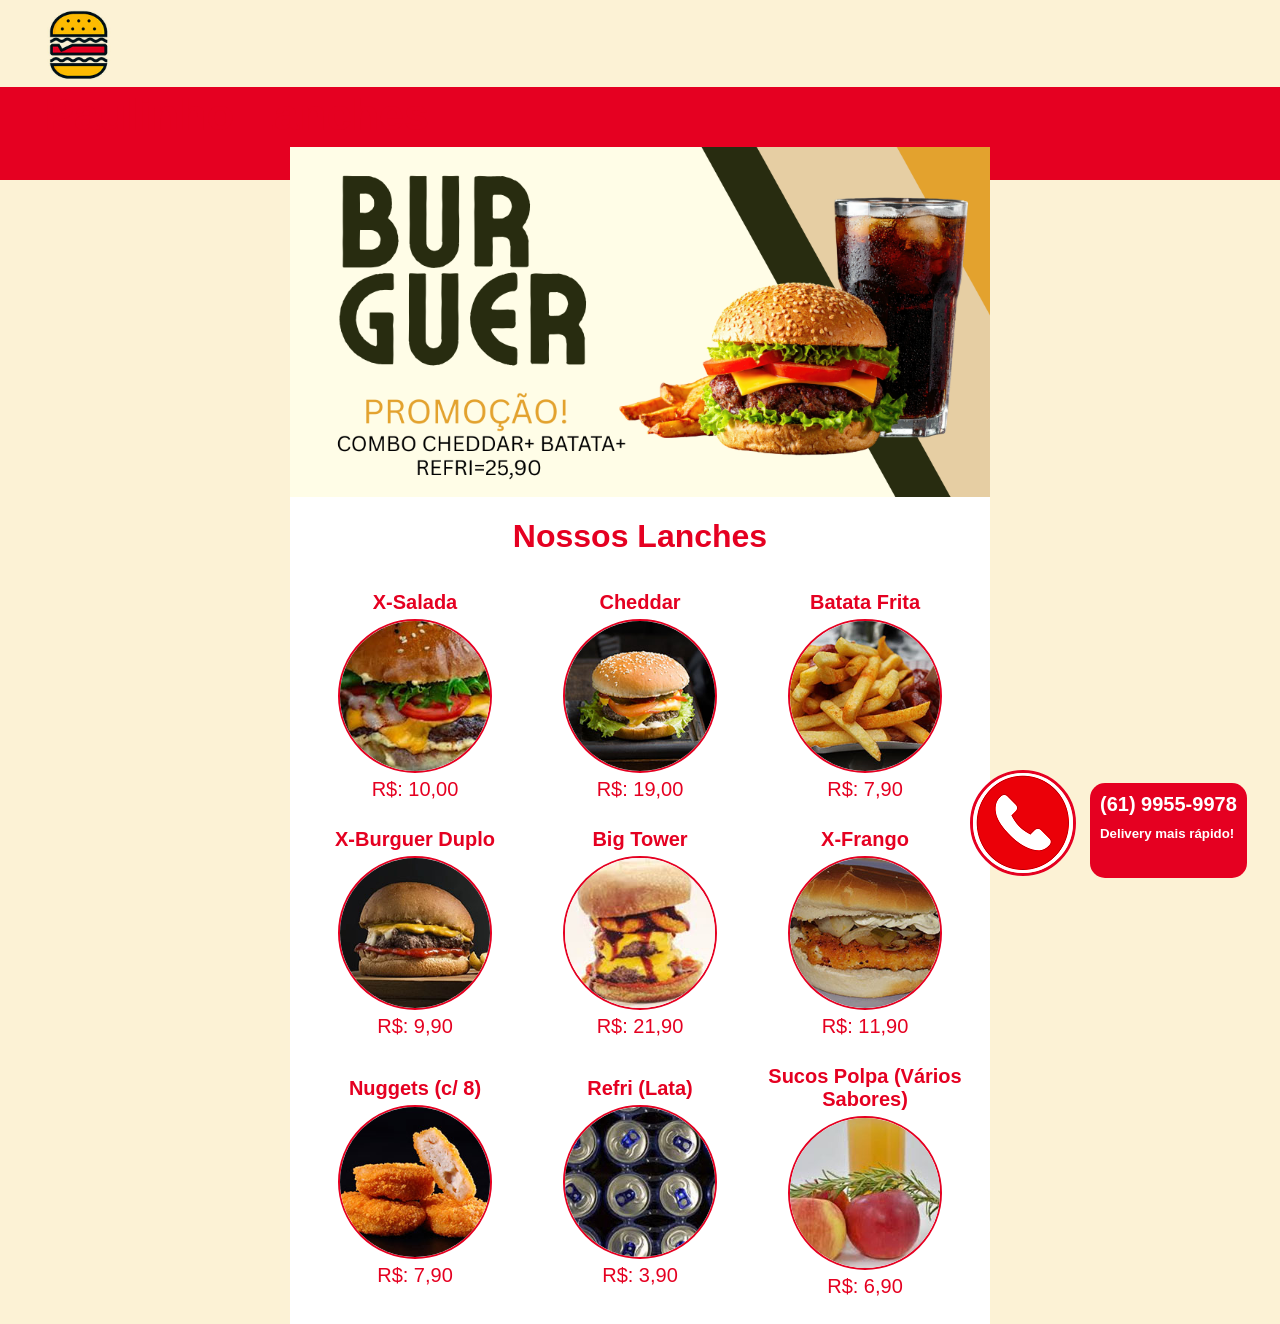
<file: index.html>
<!DOCTYPE html>
<head>
    <meta charset="UTF-8">    
    <title>Paulinho Lanches</title>
    <link href="estilo.css" type="text/css" rel="stylesheet">
</head>
<body>
    <div id="header">
        <div id="logo">
            <img id="logoImg" src="images/logo.png">
            <h1 id="tituloLogo">Paulinho Lanches</h1>
        </div>
        <div id="menu">
            <ul class="listaMenu">
                <li><a href="./html/sobre.html">Sobre Nós</a></li>
                <li><a id="menuAtual" href="index.html">Lanches</a></li>
                <li><a href="./html/contato.html">Contato</a></li>
            </ul>
        </div>
    </div>
    
    <div id="content">
        <div id="promotionBanner">
        </div>
        <div id="maisVendidos">
            <h1 id="tituloConteudo">Nossos Lanches</h1>
            <div id="areaProdutos">
                <table>
                    <tr>
                        <td>
                            <p class="tituloProduto">X-Salada</p>
                            <img src="images/xsalada.jpg">                                
                            <p class="precoProduto">R$: 10,00</p>
                        </td>
                        <td>
                            <p class="tituloProduto">Cheddar</p>
                            <img src="images/cheddar.jpg">                                
                            <p class="precoProduto">R$: 19,00</p>
                        </td>
                        <td>
                            <p class="tituloProduto">Batata Frita</p>
                            <img src="images/batata.jpg">                                
                            <p class="precoProduto">R$: 7,90</p>
                        </td>
                    </tr>
                    <tr>
                        <td>
                            <p class="tituloProduto">X-Burguer Duplo</p>
                            <img src="images/cheese.jpg">                                
                            <p class="precoProduto">R$: 9,90</p>
                        </td>
                        <td>
                            <p class="tituloProduto">Big Tower</p>
                            <img src="images/bigtower.jpg">                                
                            <p class="precoProduto">R$: 21,90</p>
                        </td>
                        <td>
                            <p class="tituloProduto">X-Frango</p>
                            <img src="images/fragonrequeijao.jpg">                                
                            <p class="precoProduto">R$: 11,90</p>
                        </td>
                        
                    </tr>
                    <tr>
                        <td>
                            <p class="tituloProduto">Nuggets (c/ 8)</p>
                            <img src="images/nuggets.jpg">                                
                            <p class="precoProduto">R$: 7,90</p>
                        </td>
                        <td>
                            <p class="tituloProduto">Refri (Lata)</p>
                            <img src="images/refri.jpg">                                
                            <p class="precoProduto">R$: 3,90</p>
                        </td>
                        <td>
                            <p class="tituloProduto">Sucos Polpa (Vários Sabores)</p>
                            <img src="images/sucos.jpg">                                
                            <p class="precoProduto">R$: 6,90</p>
                        </td>                        
                    </tr>                    
                </table>
            </div>
        </div>        
    </div>

    <div id="entrega">
        <div id="tel">
            <a href="tel:6199559978"><h4>(61) 9955-9978</h4></a>
            <h5>Delivery mais rápido!</h5>
        </div>
        <img src="images/telefone.png"> 
    </div>

</body>
</file>
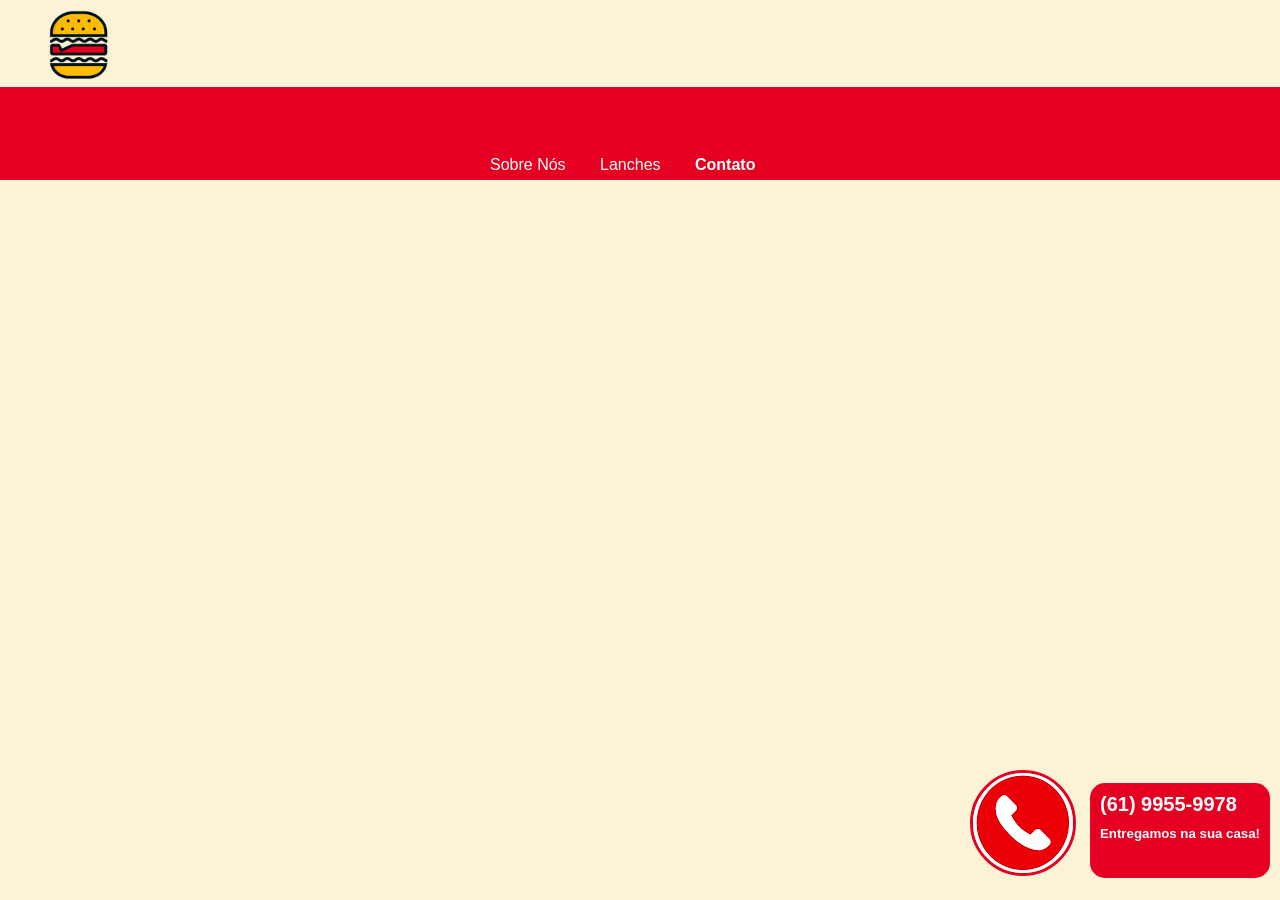
<file: html/contato.html>
<!DOCTYPE html>
<html lang="en">
<head>
    <meta charset="UTF-8">
    <meta name="viewport" content="width=device-width, initial-scale=1.0">
    <title>Contato</title>
    <link rel="stylesheet" href="../estilo.css">
</head>
<body>
    <div id="header">
        <div id="logo">
            <img id="logoImg" src="../images/logo.png">
            <h1 id="tituloLogo">Paulinho Lanches</h1>
        </div>
        <div id="menu">
            <ul class="listaMenu">
                <li><a href="./sobre.html">Sobre Nós</a></li>
                <li><a href="../index.html">Lanches</a></li>
                <li><a id="menuAtual" href="./contato.html">Contato</a></li>
            </ul>
        </div>
    </div>

    <div id="entrega">
        <div id="tel">
            <a href="tel:6199559978"><h4>(61) 9955-9978</h4></a>
            <h5>Entregamos na sua casa!</h5>
        </div>
        <img src="../images/telefone.png"> 
    </div>

</body>
</html>
</file>
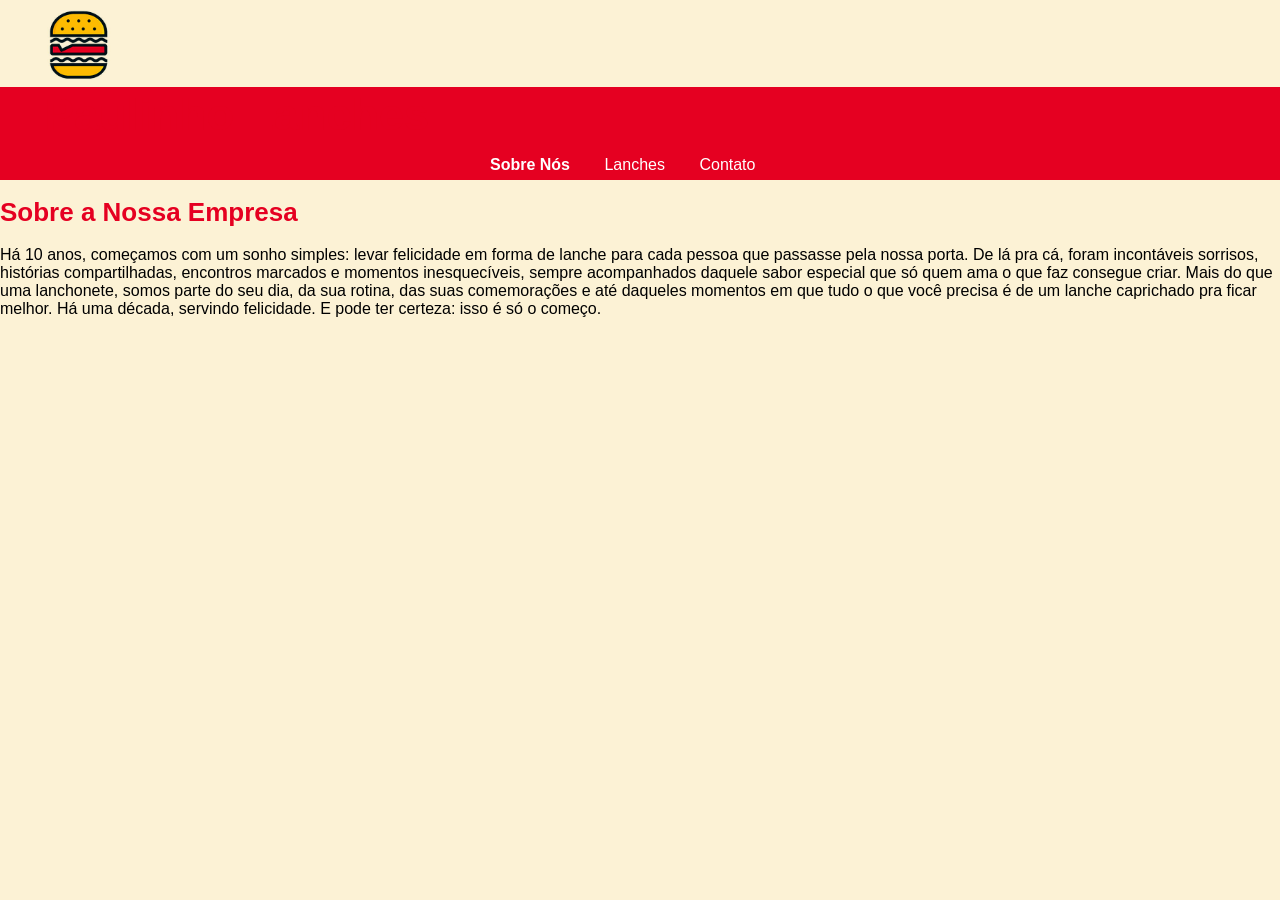
<file: html/sobre.html>
<!DOCTYPE html>
<html lang="en">

<head>
    <meta charset="UTF-8">
    <meta name="viewport" content="width=device-width, initial-scale=1.0">
    <title>Contato</title>
    <link rel="stylesheet" href="../estilo.css">
</head>

<body>
    <div id="header">
        <div id="logo">
            <img id="logoImg" src="../images/logo.png">
            <h1 id="tituloLogo">Paulinho Lanches</h1>
        </div>
        <div id="menu">
            <ul class="listaMenu">
                <li><a id="menuAtual" href="./sobre.html">Sobre Nós</a></li>
                <li><a href="../index.html">Lanches</a></li>
                <li><a href="./contato.html">Contato</a></li>
            </ul>
        </div>
        <div id="Titulo">
            <h1> Sobre a Nossa Empresa</h1>
        </div>
        <div id="Texto">
        </div>

        <p> Há 10 anos, começamos com um sonho simples: levar felicidade em forma de lanche para cada pessoa que
            passasse pela nossa porta.

            De lá pra cá, foram incontáveis sorrisos, histórias compartilhadas, encontros marcados e momentos
            inesquecíveis, sempre acompanhados daquele sabor especial que só quem ama o que faz consegue criar.

            Mais do que uma lanchonete, somos parte do seu dia, da sua rotina, das suas comemorações e até daqueles
            momentos em que tudo o que você precisa é de um lanche caprichado pra ficar melhor.

            Há uma década, servindo felicidade. E pode ter certeza: isso é só o começo. </p>
    </div>
    <div id="instagram">
        <img src="../images/Instagram_icon.png" alt="Instagram">
        <p>@paulinholanchessp</p>
    </div>
</file>
<file: estilo.css>
/*
 * CSS do site "André Lanches"
 */

/* Seleciona o corpo da página */
body {

    /** Muda a cor do fundo da página **/
    background-color: #fcf2d5;

    /** Muda a fonte do corpo da página e de todos os elementos
    em seu interior para Candara, Helvetica (se Candara não
    estiver disponível) ou uma fonte padrão sem serifa (se nem
    Candara nem Helvetica estiverem disponíveis) **/
    font-family: Candara, Helvetica, sans-serif;    

    /** Capaz de especificar  margens em elementos da página
    (partes superior, inferior, esquerda e direita). Alguns
    elementos no HTML vem com margem embutida pelo navegador.
    O corpo da página é um deles. Usando a definição abaixo,
    estamos removendo a margem de todos os lados do corpo da
    página, fazendo com que os elementos cheguem até as bordas
    da mesma. É possível especificar valores de margem em px,
    % e outras unidades de medida. Também é possível especificar
    a margem de forma individual, para cada lado do elemento
    (margin-top, margin-right, margin-bottom e margin-left) **/
    margin: 0;
}

/** Seleciona um elemento HTML com id definido para "header".
Em nossa página, vai selecionar a div de cabeçalho **/
#header {

    /** Define a largura da div para que ocupe todo o espaço
    disponível do pai. No nosso caso, o pai é o corpo da página.
    Portanto, a div de cabeçalho ficará com a mesma largura
    da página **/
    width: 100%;

    /** Define uma altura fixa para a div de cabeçalho. Nesse
    caso, 137px **/
    height: 137px;

    /** Paddings são utilizados para definir espaços ao redor de
    elementos e atuam como uma "margem interna" (dentro da borda
    do elemento). Nesse caso, estamos definindo um espaço de 
    margem interna de 10px na parte superior da div **/
    padding-top: 10px;
}

/** Seleciona a div que armazenará os elementos de logo (imagem
e texto do logo do site) **/
#logo {
    /** Definimos uma largura capaz de armazenar a imagem e o texto
    do logo do site. Neste caso, 425px **/
    width: 425px;

    /** Definimos uma altura capaz de armazenar a imagem e o texto
    do logo do site. Neste caso, 100px **/    
    height: 70px;

    /** Desejamos posicionar esse elemento na página, utilizando
    elementos de posicionamento como left e top. Para que os mesmos
    funcionem corretamente, é necessário definir o tipo de
    posicionamento como um valor diferente do padrão (static).
    Utilizamos aqui o relative, já que o mesmo vai manter o espaço
    reservado para os elementos do logo. Se usássemos o absolute,
    perderiamos o espaço e os elementos que estão posicionados
    logo abaixo do logo (menu) iriam "subir" e "encavalar" com o 
    logo **/
    position: relative;

    /** Desejamos posicionar o logo no meio do pai (da div que ocupa
    todo o espaço horizontal do corpo da página. Para tanto, podemos
    definir o posicionamento partindo da esquerda para a metade do
    tamano do pai (50%) **/
    left: 20%;

    /** Como o posicionamento left considera o início do elemento
    (parte mais a esquerda do mesmo) o posicionamento ficará "torto",
    como se estivesse mais a direita do que deveria. Para corrigir
    isso, precisamos adicionar uma "margem negativa" ao mesmo, removendo
    metade de seu tamanho da esquerda. Desta forma, o elemento ficará
    corretamente posicionado ao meio. Como a largura do elemento foi
    definida para 340px, a metade deste valor é 170px. Sendo assim
    definimos a margem do elemento para -212px, visando compensar as
    margins internas dos elementos. Esta técnica pode ser
    utilizada sempre que for necessário posicionar elementos no meio
    da página **/
    margin-left: -212px;
}

/** Seleciona o elemento com o id "logoImg". No nosso caso, a imagem
que representa o logo do site**/
#logoImg {

    /** Configura o tamanho do logo **/
    width: 70px;
    height: 70px;

    /** O comando float faz com que elementos que normalmente
    quebrariam linhas "flutuem" a esquerda ou a direita, nos
    cantos do elemento pai onde se encontram. É possível flutuar
    mais de um elemento, de forma que estes fiquem um ao lado do
    outro. Estamos aplicando a fluação na imagem e no texto do
    logo, de forma que fiquem um ao lado do outro **/
    float: left;
}

#tituloLogo {
    
    /** O comando float faz com que elementos que normalmente
    quebrariam linhas "flutuem" a esquerda ou a direita, nos
    cantos do elemento pai onde se encontram. É possível flutuar
    mais de um elemento, de forma que estes fiquem um ao lado do
    outro. Estamos aplicando a fluação  no texto de forma que o
    mesmo fique ao lado da imagem **/
    float: left;

    /** Muda a cor do texto do logo **/
    color: #e50021;

    /** Por padrão, usamos o elemento vertical-align: middle
    para deixar elementos centralizados verticalmente. No entanto
    Para elementos de texto, é necessário definir o tamanho da linha
    para o mesmo tamanho que se deseja que o texto fique no meio. A
    propriedade line-height é utilizada para tanto. Neste caso, estamos
    configurando a linha para ter o mesmo tamanho da imagem, fazendo
    com que o texto fique posicionado no meio desta **/
    line-height: 70px;

    /** Alguns elementos no HTML vem com margem embutida pelo
    navegador, headers, por exemplo, já possuem valores de margem
    pré-estabelecidos. Usando a definição abaixo,
    estamos removendo a margem de todos os lados do h1 de título,
    fazendo com que o h1 fique posicionado corretamente, sem espaços
    desnecessários **/
    margin: 0;

    /** Define o tamanho da fonte para 50px **/
    font-size: 45px;
}

/** Seleciona a div principal que irá compor o menu da aplicação
    (div com id = "menu") **/
#menu {

    /** Define a largura da div para que ocupe todo o espaço
    disponível do pai. No nosso caso, o pai é a div de header.
    Portanto, a div de cabeçalho ficará com a mesma largura
    da div de cabeçalho, que, atualmente, tem o tamanho página **/
    width: 100%;

    /** Muda a cor do fundo da página **/
    background-color: #e50021;
}

/** Seleciona a lista ordenada que compõe o menu **/
.listaMenu {
    
    /** Definimos uma largura capaz de armazenar os itens de menu.
    Neste caso, 350px **/
    width: 350px;

    /** Novamente, queremos posicionar a div na página, utilizando
    elementos de posicionamento como left e top. Para que os mesmos
    funcionem corretamente, é necessário definir o tipo de
    posicionamento como um valor diferente do padrão (static).
    Utilizamos aqui o relative, já que o mesmo vai manter o espaço
    reservado para os elementos do menu. Se usássemos o absolute,
    perderiamos o espaço e o elemento pai iria desaparecer, perdendo
    a cor de fundo que atravessa a página horizontalmente  **/
    position: relative;

    /** Novamente, vamos centralizar o elemento horizontalmente.
    Para tanto, podemos definir seu posicionamento partindo da
    esquerda para a metade do tamano do pai (50%) **/
    left: 50%;

    /** Novamente, vamos corrigir o posicionamento não considerar o meio
    do elemento, e sim o início (left) como cálculo de posicionamento
    percentual. Adicionamos uma "margem negativa", removendo
    metade de seu tamanho da esquerda. O elemento ficará
    corretamente posicionado ao meio. Estamos utilizando um valor maior
    que a metade do tamanho para compensar a margem que separa  os
    elementos entre si **/
    margin-left: -205px;

    /** Definimos uma margem superior ao elemento, de forma que o
    mesmo fique mais afastado do topo e, ao mesmo tempo,
    centralizado **/
    margin-top: 7px;
}

/** Seleciona todos os elementos de lista do item com a classe
    "listaMenu" **/
.listaMenu li {

    /** A propriedade display permite configurar como a disposição
    de elementos HTML é feita na página. Por padrão, elementos de
    texto tem o display com o valor de "inline" (elementos são
    exibidos um ao lado do outro" e elementos de imagens, divs, e
    etc tem o display configurado com display "block" (são
    posicionados de forma que ocupem um espaço vertical fixo, de
    forma que outros elementos com display block caem para linha
    de baixo). Abaixo, estamos utilizando o tipo especial de exibição
    denominado inline-block, que mistura os dois elementos. Elementos
    com display inline-block são organizados sequencialmente, uma ao
    lado do outro, como texto, mas podem ter elementos de
    dimensionamento e etc, como elementos em blocos.
    Elementos display inline-block são muito úteis para transformar
    listas verticais em elementos horizontais, muito úteis em menus **/
    display: inline-block;
}

/** Seleciona todos os links dentro de listas que estão dentro de
elementos com a classe "listaMenu" **/
.listaMenu li a {

    /** Remove o sublinhado de links **/
    text-decoration: none;

    /** Configura o tamanho de 50px para os itens de link da lista **/
    height: 50px;

    /** Novamente, utilizamos o line-height para centralizar
    elementos de texto verticalmente **/
    line-height: 30px;

    /** Utilizamos os elementos de padding para fazer com que
    os itens de menu ganhem espaço horizontal (como botões).
    Isso ajuda a distanciá-los (caso contrário, ficariam grudados
    horizontalmente uns nos outros) e, quando os links tiverem a
    cor de fundo alterada para branco, parecerem "botões". Estamos
    definindo apenas as margens internas a esquerda e a direita, as
    demais permanecem inalteradas **/
    padding-left: 15px;
    padding-right: 15px;
}

/** Seleciona elementos de link dentro de listas com a calsse
"listaMenu" quando estão em estado normal e quando estão
já visitados **/
.listaMenu li a:link,
.listaMenu li a:visited {

    /** Muda a cor do texto dos links para branco **/
    color: white;
}

/** Seleciona elementos de link dentro de listas com a calsse
"listaMenu" quando estão com o mouse apontado **/
.listaMenu li a:hover {

    /** Muda a cor do link **/
    color: #e50021;

    /** Muda a cor de fundo para branco **/
    background-color: white;
}

/** Seleciona os elementos com o id "menuAtual" quando em estado
normal e já visitados **/
#menuAtual:link,
#menuAtual:visited {

    /** Utilizamos o item abaixo para deixar o texto em letra
    maiúscula **/


    /** Deixa a fonte em negrito **/
    font-weight: bold;
}

/** Selecionamos a div principal, que irá armazenar todo o conteúdo
principal do site **/
#content {

    /** Definindo um tamanho arbitrário para a div principal.
    Neste caso, 700px. **/
    width: 700px;
    
    /** Definimos a cor branca para a div principal **/
    background-color: white;

    /** Usando o tipo de posicionamento junto ao left e ao margin
    -left para centralizar a div principal horizontalmente na página **/
    position: relative;
    left: 50%;
    margin-left: -350px;
}

/** Selecionamos a div que contém os elementos de promoção **/
#promotionBanner {

    /** Configura o tamanho de 200px para o banner promocional **/
    height: 200px;

    /** Configura uma imagem de fundo da promoção **/
    background-image: url('.//images/Promoção.png');

    background-size: cover;
    background-position: center;
    background-repeat: no-repeat;
    height: 350px;
    width: 100%;
}

/** Seleciona o header principal da promoção (id "promocaoH1") **/
#promocaoH1 {

    /** Define a cor da fonte como branca **/
    color: white;

    /** Define um tamanho de fonte de 64px; **/
    font-size: 64px;
    
    /** Remove a margem padrão dos elementos H **/
    margin: 0;
    
    /** Adiciona uma margem na esquerda do elemento, para "desgrudá-lo"
    da borda lateral. É possível sobrescrever elementos de margem
    definidos anteriormente combinando margin e margin-left, como aqui **/
    margin-left: 20px;

    /** Configura a posição como absoluta, visando remover o espaço
    reservado para o h **/
    position: absolute;

    /** Utilizado para definição de sombra com CSS. O primeiro parâmetro é
    o deslocamento horizontal da sombra, o segundo o vertical, o terceiro
    a quantidade de blur a aplicar na sombra e o quarto a cor da mesma **/
    text-shadow: 2px 2px 4px #e50021;
}

/** Seleciona o header de valor da promoção (id "promocaoValor") **/
#promocaoValor {

    /** Define a cor da fonte como branca **/
    color: white;

    /** Define um tamanho de fonte de 64px; **/
    font-size: 48px;

    /** Remove a margem padrão dos elementos H **/
    margin: 0;

    /** Necessário para poder posicionar os elementos **/
    position: relative;

    /** Utilizado para definição de sombra com CSS. O primeiro parâmetro é
    o deslocamento horizontal da sombra, o segundo o vertical, o terceiro
    a quantidade de blur a aplicar na sombra e o quarto a cor da mesma **/
    text-shadow: 2px 2px 4px #e50021;

    /** Posiciona o elemento no canto inferior direito **/
    left: 180px;
    top: 130px;

    /** Restringe o tamanho padrão do H **/
    width: 500px;
}


#tituloConteudo {
    /** Define a cor **/
    color: #e50021;
        
    /** Alinha o texto do título no centro **/
    text-align: center;
    
    /** Reduz a margem inferior padrão do H **/
    margin-bottom: 10px;
}

/** Seleciona os elementos de tabela dentro da div com id
"areaProdutos" **/
#areaProdutos table {
    /** Propriedade utilizada em tabelas para dar mais espaço entre cada
    célula **/    
    border-spacing: 25px;

    /** Mantém os elementos de células com margens entre elas **/
    border-collapse: separate;

    /** Alinha os elementos no centro da célula por padrão **/
    text-align: center;
}

/** Seleciona os elementos de td dentro da div com id
"areaProdutos" **/
#areaProdutos td {    

    /** Configura uma largura padrão para cada célula **/
    width: 250px;
    
    /** Configura uma cor padrão para o texto das células **/
    color: #e50021;

    /** Configura um tamanho de fonte padrão para o texto das células **/
    font-size: 20px;
}

/** Seleciona os elementos de imagem dentro de tds dentro da div com id
"areaProdutos" **/
#areaProdutos td img {

    /** Configura um tamanho padrão para as imagens dos produtos **/
    width: 150px;
    height: 150px;

    /** Separa a imagem do título acima desta **/
    margin-top: 5px;

    /** Esta propriedade permite definir o quão arredondados os cantos
    do elemento serão. 50% faz com que elementos que tem tamanho de altura
    e largura iguais se tornem circulos **/
    border-radius: 50%;
    
    /** Permite especifiar a borda do elemento. O primeiro parâmetro é a
    espessura da borda, o segundo é o tipo da borda (solida, pontilhada, etc)
    e o terceiro, sua cor **/
    border: 2px solid #e50021;
}

/** Seleciona elementos anotados com a classe "tituloProduto" **/
.tituloProduto {
    
    /** Faz com que a fonte do elemento fique em negrito **/
    font-weight: bold;
    
    /** Remove a margem padrão dos elementos P **/
    margin: 0;
}

/** Seleciona elementos anotados com a classe "precoProduto" **/
.precoProduto {

    /** Remove a margem padrão dos elementos P **/
    margin: 0;
}

/** Seleciona a div com o íncone e o telefone de entrega (id "entrega") **/
#entrega {

    /** Configura o posicionamento como fixo. Desta forma, o elemento
    ficará posicionado sempre relativo a área da tela do browser (viewport) **/
    position: fixed;

    /** Posiciona o elemento 30px em relação a margem inferior **/
    bottom: 30px;

    /** Posiciona o elemento 10px em relação a margem direita **/
    right: 10px;

    /** Define um tamanho para o elemento **/
    height: 100px;
    width: 300px;
}

/** Seleciona os elementos de imagem dentro elementos com id "entrega" **/
#entrega img {

    /** Transforma o elemento num círculo **/
    border-radius: 50%;

    /** Define uma borda para o elemento **/
    border: 3px solid #e50021;
}

/** Seleciona elementos com id "tel" **/
#tel {

    /** Configura a posição como absoluta, visando remover o espaço
    reservado para o item e posicioná-lo arbitrariamente **/
    position: absolute;

    /** Configura uma posição horizontal  para o item **/
    left: 120px;

    /** Define uma altura para o item **/
    height: 85px;

    /** Define a cor de fundo do item **/
    background-color: #e50021;

    /** Define a cor do texto para branco **/    
    color: white;

    /** Afasta o elemento do topo em 13px **/
    margin-top: 13px;

    /** Adiciona borda interna ao elemento no tamanho de 10px **/
    padding: 10px;

    /** Remove a borda interna da parte inferior  **/
    padding-bottom: 0;

    /** Arredonda um pouco os cantos da div **/
    border-radius: 15px;
}

/** Seçeciona os elementos h4 de um elemento com id "tel" **/
#tel h4 {

    /** Remove as margens padrão do H **/
    margin: 0px;

    /** Define um tamanho de fonte para o H4 em 28px **/
    font-size:20px;
    
}

/** Seçeciona os elementos h5 de um elemento com id "tel" **/
#tel h5 {

    /** Remove as margens padrão do H **/
    margin: 0;

    /** Adiciona uma pequena margem a parte superior do h5 **/
    margin-top: 10px;
}

/** Seçeciona os elementos a de um elemento com id "tel" **/
#tel a {

    /** Define a cor do link como branco **/
    color: white;

    /** Remove o underline do link **/
    text-decoration: none;
}
#Titulo {
 
    position: static;
    font-size: small;
    color: #e50021;

}

#instagram img {
    width: 20px;
}

#instagram {
    position: fixed;
    bottom: 10px;
    left: 1375px;
}
</file>
